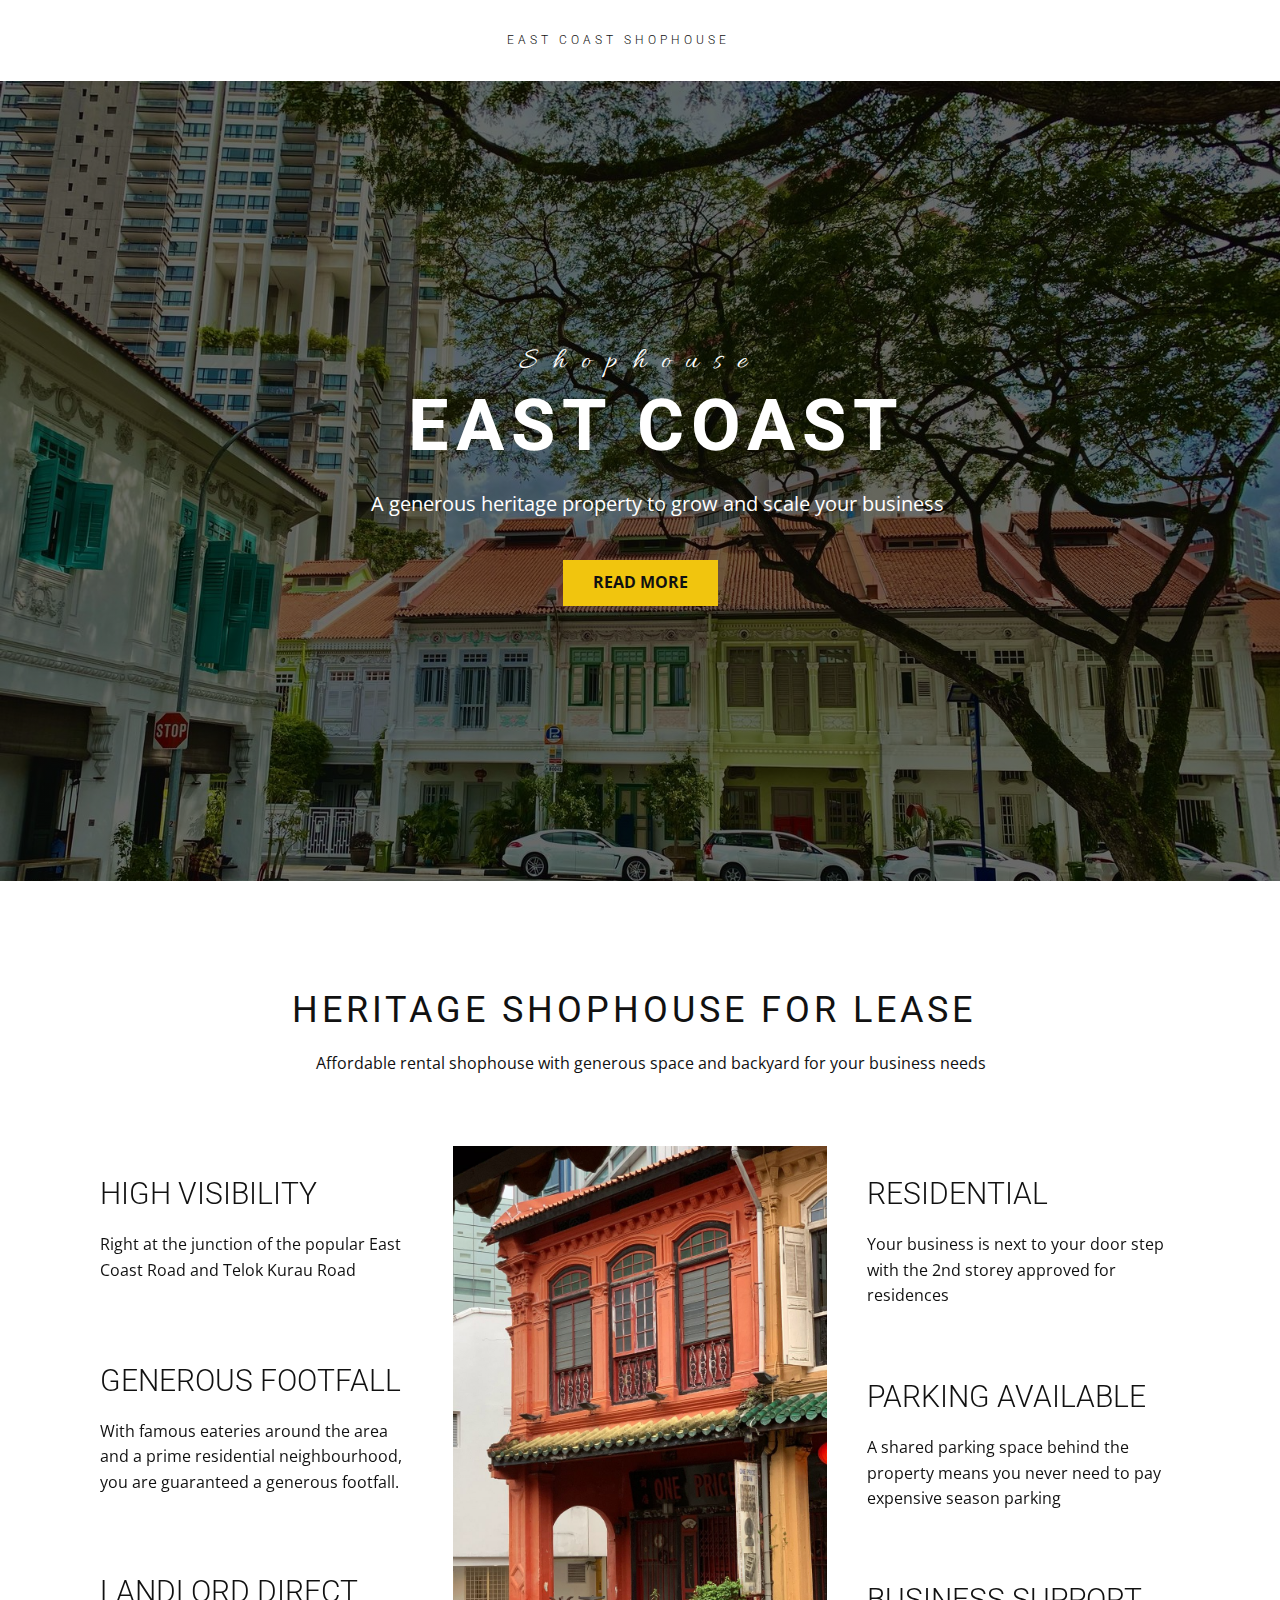
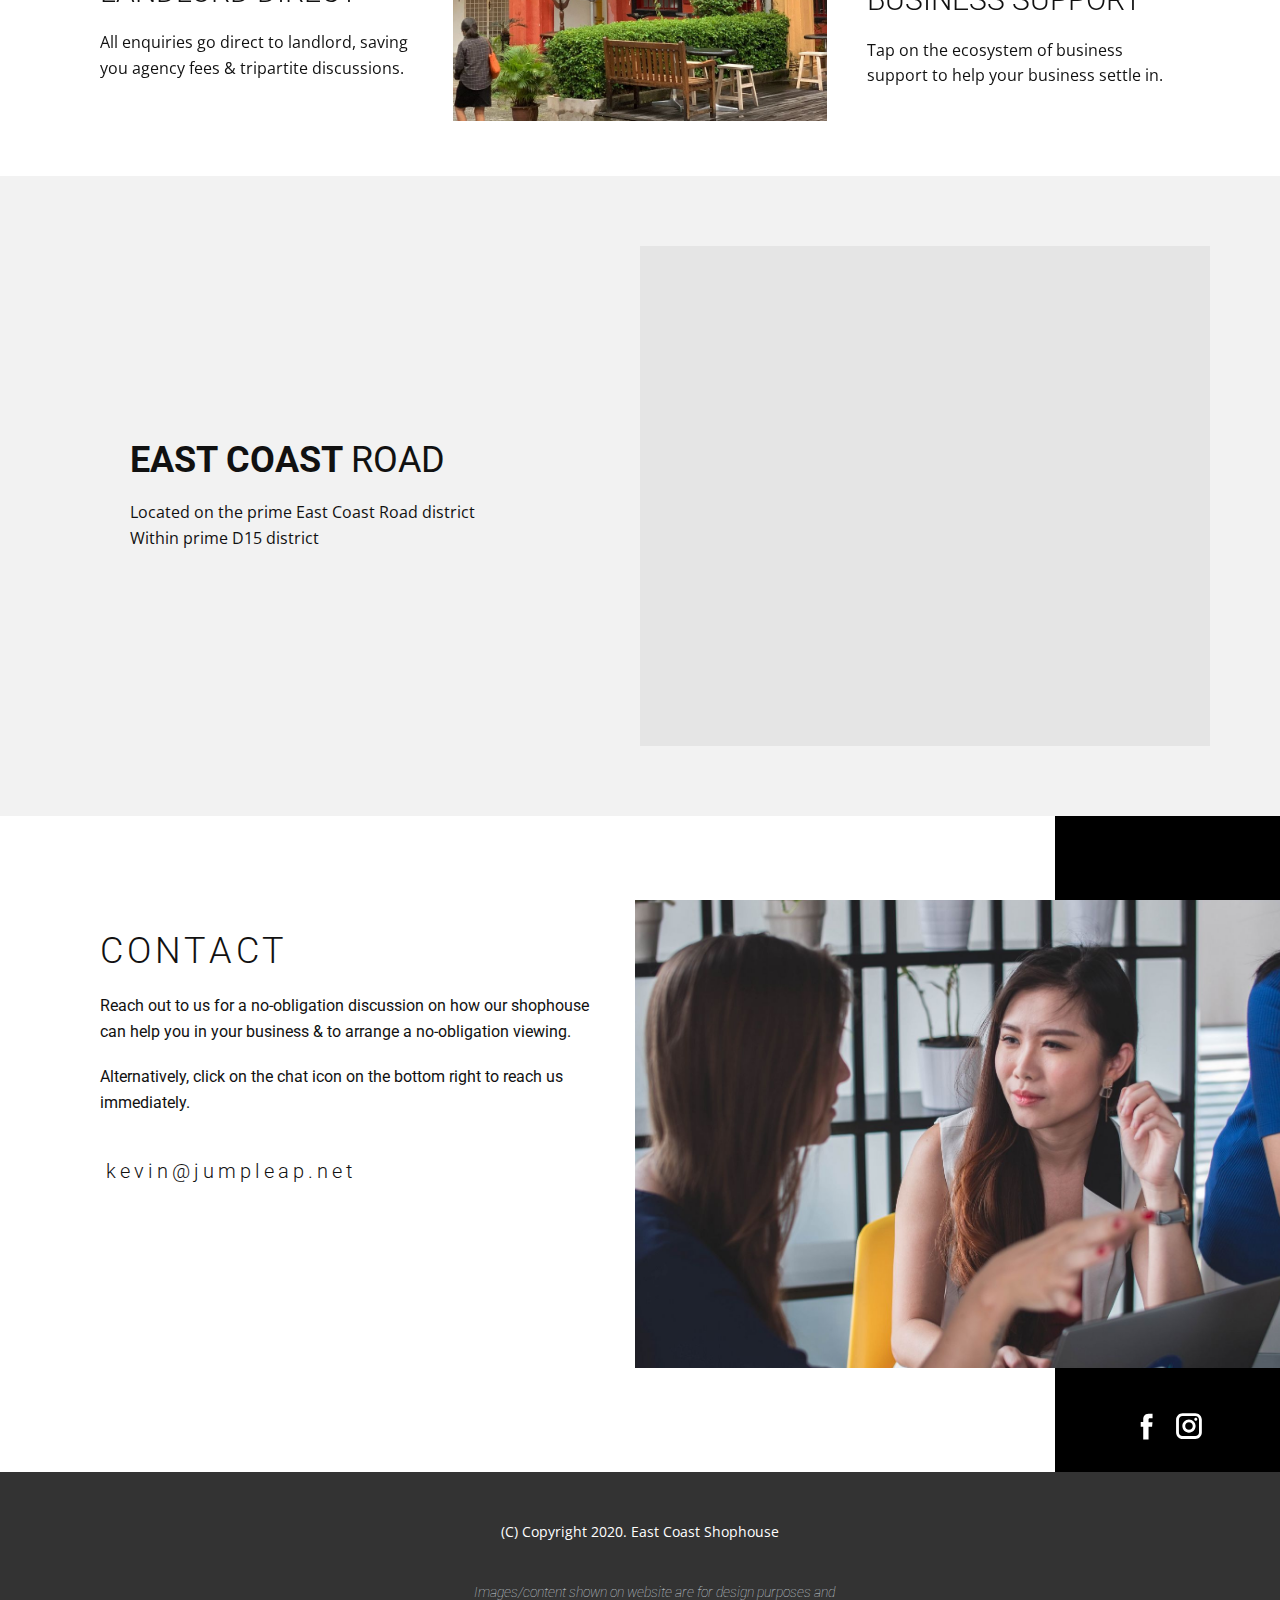
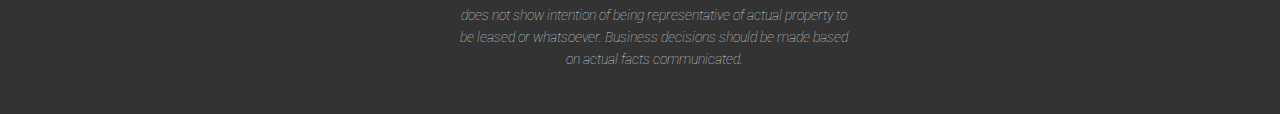
<file: index.html>
<!DOCTYPE html>
<html style="font-size: 16px;">
  <head>
    <meta name="viewport" content="width=device-width, initial-scale=1.0">
    <meta charset="utf-8">
    <meta name="keywords" content="">
    <meta name="description" content="">
    <meta name="page_type" content="np-template-header-footer-from-plugin">
    <title>East Coast Shophouse</title>
    <link rel="stylesheet" href="nicepage.css" media="screen">
<link rel="stylesheet" href="East-Coast-Shophouse.css" media="screen">
    <script class="u-script" type="text/javascript" src="jquery.js" defer=""></script>
    <script class="u-script" type="text/javascript" src="nicepage.js" defer=""></script>
    <meta name="generator" content="Nicepage 3.1.3, nicepage.com">
    <link id="u-theme-google-font" rel="stylesheet" href="https://fonts.googleapis.com/css?family=Roboto:100,100i,300,300i,400,400i,500,500i,700,700i,900,900i|Open+Sans:300,300i,400,400i,600,600i,700,700i,800,800i">
    <link id="u-page-google-font" rel="stylesheet" href="https://fonts.googleapis.com/css?family=Allura:400">
    
    
    
    
    
    <script type="application/ld+json">{
		"@context": "http://schema.org",
		"@type": "Organization",
		"name": "Site1",
		"url": "index.html"
}</script>
    <meta property="og:title" content="East Coast Shophouse">
    <meta property="og:type" content="website">
    <meta name="theme-color" content="#478ac9">
    <link rel="canonical" href="index.html">
    <meta property="og:url" content="index.html">
  <script>
    function gdprConfirmed() {
        return true;
    }
    if (gdprConfirmed()) {
    document.write("\
    \
    <!-- Google Analytics -->\
    <gascript async src=\"https://www.googletagmanager.com/gtag/js?id=G-YHR1F33BK7\"></gascript>\
    <gascript>\
        window.dataLayer = window.dataLayer || [];\
        function gtag(){dataLayer.push(arguments);}\
        gtag('js', new Date());\
        gtag('config', 'G-YHR1F33BK7');\
    </gascript>\
    <!-- End Google Analytics -->\
    ".replace(/gascript/g, 'script'));
    }
    </script>
    <!-- Start of HubSpot Embed Code -->
    <script type="text/javascript" id="hs-script-loader" async defer src="//js.hs-scripts.com/6275667.js"></script>
    <!-- End of HubSpot Embed Code -->
  </head>
  <body data-home-page="undefined" data-home-page-title="East Coast Shophouse" class="u-body"><header class="u-align-left u-clearfix u-header u-header" id="sec-c6e6"><div class="u-clearfix u-sheet u-valign-middle u-sheet-1">
        <h1 class="u-text u-text-default u-text-1" data-animation-name="" data-animation-duration="0" data-animation-delay="0" data-animation-direction="">east coast shophouse</h1>
      </div></header>
    <section class="u-align-center u-clearfix u-image u-shading u-section-1" src="" data-image-width="3721" data-image-height="2636" id="intro">
      <div class="u-clearfix u-sheet u-sheet-1">
        <p class="u-custom-font u-text u-text-default u-text-1">Shophouse</p>
        <h1 class="u-text u-text-default u-title u-text-2">EAST COAST</h1>
        <p class="u-large-text u-text u-text-default u-text-variant u-text-3">A generous heritage property to grow and scale your business</p>
        <a href="East-Coast-Shophouse.html#headline" data-page-id="82063315" class="u-btn u-button-style u-palette-3-base u-btn-1">Read More</a>
      </div>
    </section>
    <section class="u-clearfix u-section-2" data-image-width="2000" data-image-height="1333" id="headline">
      <div class="u-clearfix u-sheet u-sheet-1">
        <div class="u-align-center u-container-style u-group u-group-1">
          <div class="u-container-layout u-valign-middle u-container-layout-1">
            <h2 class="u-text u-text-default u-text-1" data-animation-name="" data-animation-duration="0" data-animation-delay="0" data-animation-direction="">heritage shophouse for lease</h2>
            <p class="u-text u-text-2">Affordable rental shophouse with generous space and backyard for your business needs</p>
          </div>
        </div>
        <div class="u-clearfix u-expanded-width u-gutter-10 u-layout-wrap u-layout-wrap-1">
          <div class="u-gutter-0 u-layout">
            <div class="u-layout-row">
              <div class="u-size-20 u-size-30-md">
                <div class="u-layout-col">
                  <div class="u-align-left u-container-style u-layout-cell u-left-cell u-size-20 u-layout-cell-1" data-animation-name="fadeIn" data-animation-duration="1000" data-animation-delay="0">
                    <div class="u-container-layout u-valign-top u-container-layout-2">
                      <h3 class="u-text u-text-3">HIGH VISIBILITY</h3>
                      <p class="u-text u-text-4">Right at the junction of the popular East Coast Road and Telok Kurau Road</p>
                    </div>
                  </div>
                  <div class="u-align-left u-container-style u-layout-cell u-left-cell u-size-20 u-layout-cell-2" data-animation-name="fadeIn" data-animation-duration="1000" data-animation-delay="0">
                    <div class="u-container-layout u-valign-top u-container-layout-3">
                      <h3 class="u-text u-text-5">GENEROUS FOOTFALL</h3>
                      <p class="u-text u-text-6">With famous eateries around the area and a prime residential neighbourhood, you are guaranteed a generous footfall.</p>
                    </div>
                  </div>
                  <div class="u-align-left u-container-style u-layout-cell u-left-cell u-size-20 u-layout-cell-3" data-animation-name="fadeIn" data-animation-duration="1000" data-animation-delay="0">
                    <div class="u-container-layout u-valign-top u-container-layout-4">
                      <h3 class="u-text u-text-7">LANDLORD DIRECT</h3>
                      <p class="u-text u-text-8">All enquiries go direct to landlord, saving you agency fees &amp; tripartite discussions.</p>
                    </div>
                  </div>
                </div>
              </div>
              <div class="u-size-20 u-size-30-md">
                <div class="u-layout-row">
                  <div class="u-align-left u-container-style u-image u-layout-cell u-size-60 u-image-1" src="" data-image-width="3024" data-image-height="4032">
                    <div class="u-container-layout u-valign-top u-container-layout-5" src=""></div>
                  </div>
                </div>
              </div>
              <div class="u-size-20 u-size-60-md">
                <div class="u-layout-col">
                  <div class="u-align-left u-container-style u-layout-cell u-right-cell u-size-20 u-layout-cell-5" data-animation-name="fadeIn" data-animation-duration="1000" data-animation-delay="0">
                    <div class="u-container-layout u-valign-top u-container-layout-6">
                      <h3 class="u-text u-text-9">RESIDENTIAL</h3>
                      <p class="u-text u-text-10">Your business is next to your door step with the 2nd storey approved for residences</p>
                    </div>
                  </div>
                  <div class="u-align-left u-container-style u-layout-cell u-right-cell u-size-20 u-layout-cell-6" data-animation-name="fadeIn" data-animation-duration="1000" data-animation-delay="0">
                    <div class="u-container-layout u-valign-top u-container-layout-7">
                      <h3 class="u-text u-text-11">PARKING AVAILABLE</h3>
                      <p class="u-text u-text-12">A shared parking space behind the property means you never need to pay expensive season parking</p>
                    </div>
                  </div>
                  <div class="u-align-left u-container-style u-layout-cell u-right-cell u-size-20 u-layout-cell-7" data-animation-name="fadeIn" data-animation-duration="1000" data-animation-delay="0">
                    <div class="u-container-layout u-valign-top u-container-layout-8">
                      <h3 class="u-text u-text-13">BUSINESS SUPPORT</h3>
                      <p class="u-text u-text-14">Tap on the ecosystem of business support to help your business settle in.</p>
                    </div>
                  </div>
                </div>
              </div>
            </div>
          </div>
        </div>
      </div>
    </section>
    <section class="u-clearfix u-grey-5 u-section-3" id="map">
      <div class="u-clearfix u-sheet u-sheet-1">
        <div class="u-clearfix u-expanded-width u-layout-wrap u-layout-wrap-1">
          <div class="u-layout">
            <div class="u-layout-row">
              <div class="u-align-left u-container-style u-layout-cell u-left-cell u-size-30 u-layout-cell-1">
                <div class="u-container-layout u-container-layout-1">
                  <h2 class="u-text u-text-1"><b>EAST COAST </b>ROAD
                  </h2>
                  <p class="u-text u-text-2">Located on the prime East Coast Road district</p>
                  <p class="u-text u-text-3">Within prime D15 district</p>
                </div>
              </div>
              <div class="u-container-style u-layout-cell u-right-cell u-size-30 u-layout-cell-2">
                <div class="u-container-layout u-container-layout-2">
                  <div class="u-expanded u-grey-10 u-map u-map-1" data-animation-name="fadeIn" data-animation-duration="1000" data-animation-delay="0">
                    <div class="embed-responsive">
                      <iframe class="embed-responsive-item" src="https://maps.google.com/maps?output=embed&amp;q=East%20Coast%20Road&amp;t=m" data-map="[base64]"></iframe>
                    </div>
                  </div>
                </div>
              </div>
            </div>
          </div>
        </div>
      </div>
    </section>
    <section class="u-clearfix u-section-4" id="contact">
      <div class="u-align-center-xl u-black u-container-style u-group u-group-1">
        <div class="u-container-layout u-valign-bottom-md u-valign-bottom-xl u-container-layout-1">
          <div class="u-social-icons u-spacing-10 u-social-icons-1" data-animation-name="fadeIn" data-animation-duration="1000" data-animation-delay="0">
            <a class="u-social-url" target="_blank" href=""><span class="u-icon u-icon-circle u-social-facebook u-social-type-logo u-icon-1"><svg class="u-svg-link" preserveAspectRatio="xMidYMin slice" viewBox="0 0 112 112" style=""><use xmlns:xlink="http://www.w3.org/1999/xlink" xlink:href="#svg-7719"></use></svg><svg xmlns="http://www.w3.org/2000/svg" xmlns:xlink="http://www.w3.org/1999/xlink" version="1.1" xml:space="preserve" class="u-svg-content" viewBox="0 0 112 112" x="0px" y="0px" id="svg-7719"><path d="M75.5,28.8H65.4c-1.5,0-4,0.9-4,4.3v9.4h13.9l-1.5,15.8H61.4v45.1H42.8V58.3h-8.8V42.4h8.8V32.2 c0-7.4,3.4-18.8,18.8-18.8h13.8v15.4H75.5z"></path></svg></span>
            </a>
            <a class="u-social-url" target="_blank" href=""><span class="u-icon u-icon-circle u-social-instagram u-social-type-logo u-icon-2"><svg class="u-svg-link" preserveAspectRatio="xMidYMin slice" viewBox="0 0 112 112" style=""><use xmlns:xlink="http://www.w3.org/1999/xlink" xlink:href="#svg-b162"></use></svg><svg xmlns="http://www.w3.org/2000/svg" xmlns:xlink="http://www.w3.org/1999/xlink" version="1.1" xml:space="preserve" class="u-svg-content" viewBox="0 0 112 112" x="0px" y="0px" id="svg-b162"><path d="M55.9,32.9c-12.8,0-23.2,10.4-23.2,23.2s10.4,23.2,23.2,23.2s23.2-10.4,23.2-23.2S68.7,32.9,55.9,32.9z M55.9,69.4c-7.4,0-13.3-6-13.3-13.3c-0.1-7.4,6-13.3,13.3-13.3s13.3,6,13.3,13.3C69.3,63.5,63.3,69.4,55.9,69.4z"></path><path d="M79.7,26.8c-3,0-5.4,2.5-5.4,5.4s2.5,5.4,5.4,5.4c3,0,5.4-2.5,5.4-5.4S82.7,26.8,79.7,26.8z"></path><path d="M78.2,11H33.5C21,11,10.8,21.3,10.8,33.7v44.7c0,12.6,10.2,22.8,22.7,22.8h44.7c12.6,0,22.7-10.2,22.7-22.7 V33.7C100.8,21.1,90.6,11,78.2,11z M91,78.4c0,7.1-5.8,12.8-12.8,12.8H33.5c-7.1,0-12.8-5.8-12.8-12.8V33.7 c0-7.1,5.8-12.8,12.8-12.8h44.7c7.1,0,12.8,5.8,12.8,12.8V78.4z"></path></svg></span>
            </a>
          </div>
        </div>
      </div>
      <div class="u-clearfix u-layout-wrap u-layout-wrap-1">
        <div class="u-layout">
          <div class="u-layout-row">
            <div class="u-container-style u-layout-cell u-left-cell u-size-28 u-layout-cell-1">
              <div class="u-container-layout u-container-layout-2">
                <h3 class="u-text u-text-default u-text-1" data-animation-name="" data-animation-duration="0" data-animation-delay="0" data-animation-direction="">Contact</h3>
                <p class="u-custom-font u-heading-font u-text u-text-2">Reach out to us for a no-obligation discussion on how our shophouse can help you in your business &amp; to arrange a no-obligation viewing.</p>
                <p class="u-custom-font u-heading-font u-text u-text-2">Alternatively, click on the chat icon on the bottom right to reach us immediately.</p>
                <h1 class="u-text u-text-default u-text-3" data-animation-name="" data-animation-duration="0" data-animation-delay="0" data-animation-direction="">kevin@jumpleap.net</h1>
              </div>
            </div>
            <div class="u-align-left u-container-style u-image u-layout-cell u-right-cell u-size-32 u-image-1" data-animation-name="fadeIn" data-animation-duration="1000" data-animation-delay="0" data-image-width="1600" data-image-height="1200">
              <div class="u-container-layout u-container-layout-3"></div>
            </div>
          </div>
        </div>
      </div>
    </section>
    
    
    <footer class="u-align-center u-clearfix u-footer u-grey-80 u-footer" id="sec-de8a"><div class="u-clearfix u-sheet u-sheet-1">
        <p class="u-small-text u-text u-text-variant u-text-1">(C) Copyright 2020. East Coast Shophouse</p>
        <p class="u-custom-font u-heading-font u-text u-text-palette-5-light-1 u-text-2">Images/content shown on website are for design purposes and does not show intention of being representative of actual property to be leased or whatsoever. Business decisions should be made based on actual facts communicated.</p>
      </div></footer>
  </body>
</html>
</file>
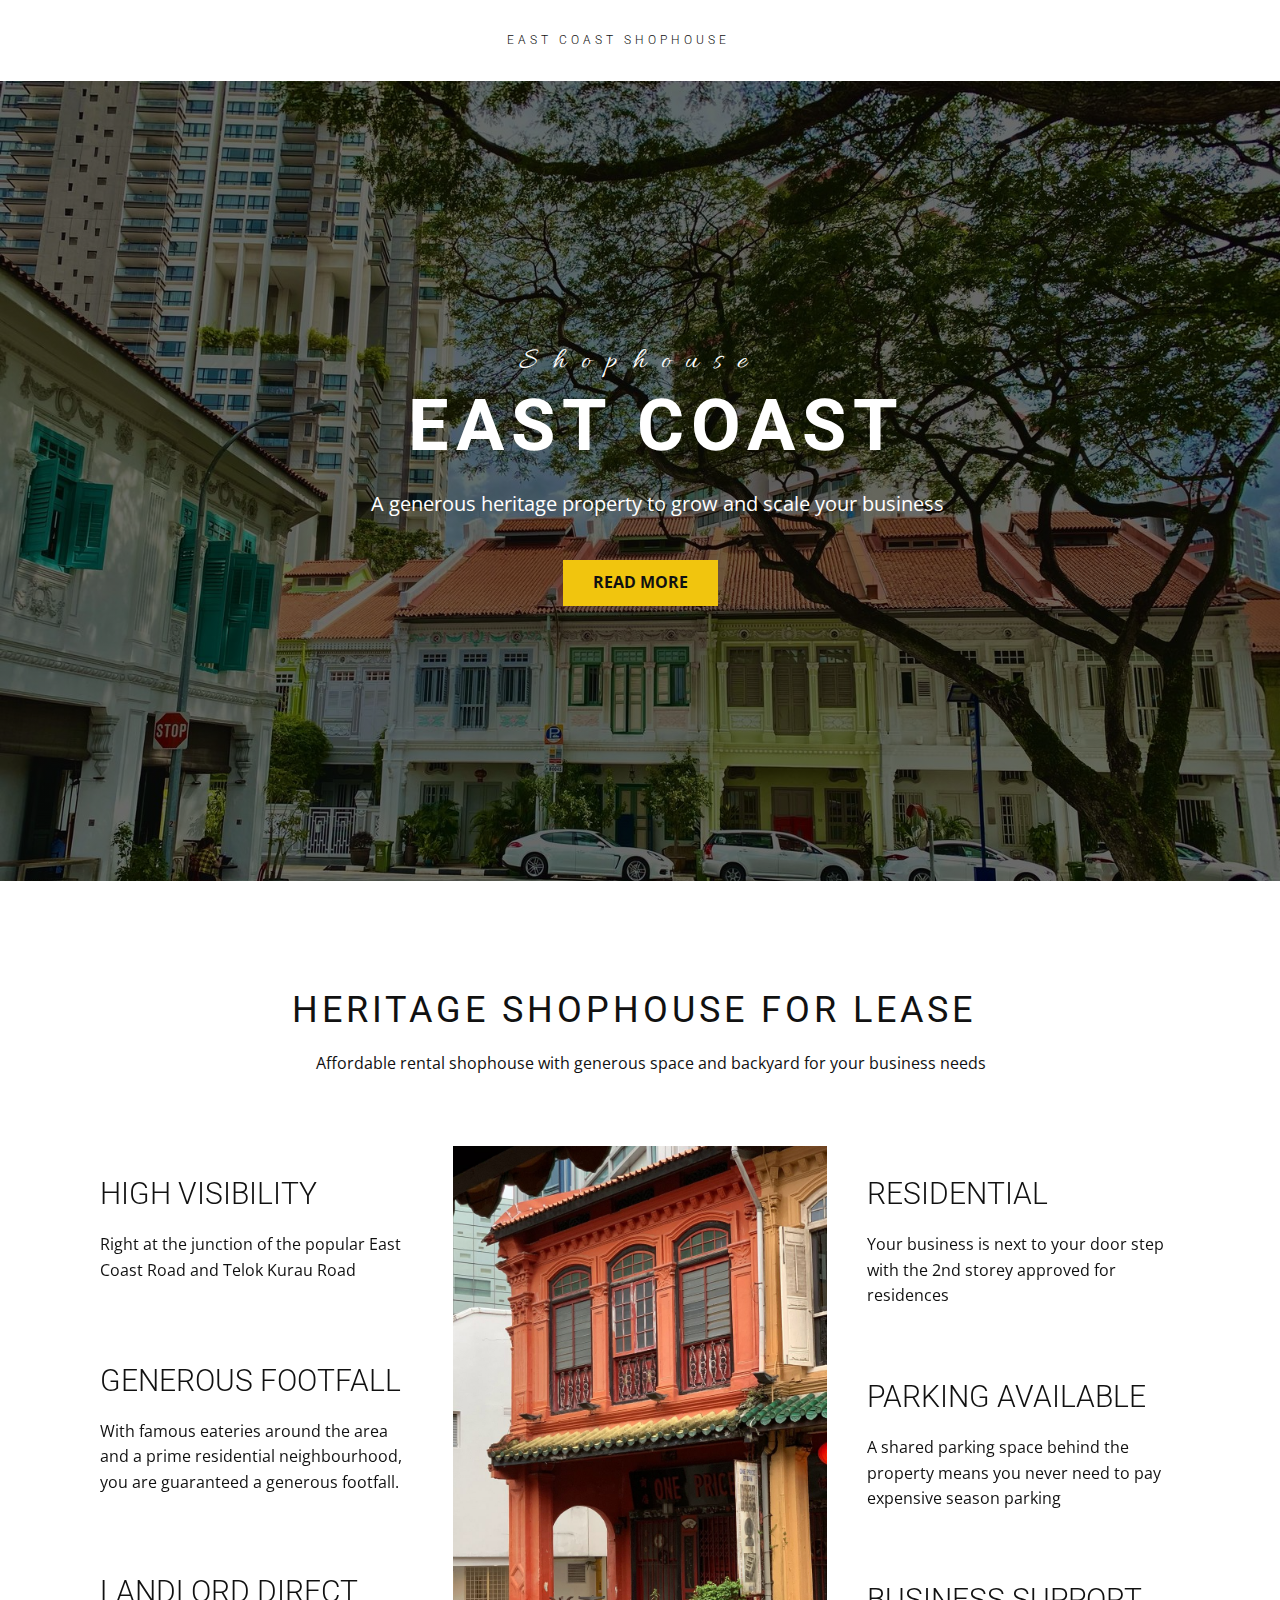
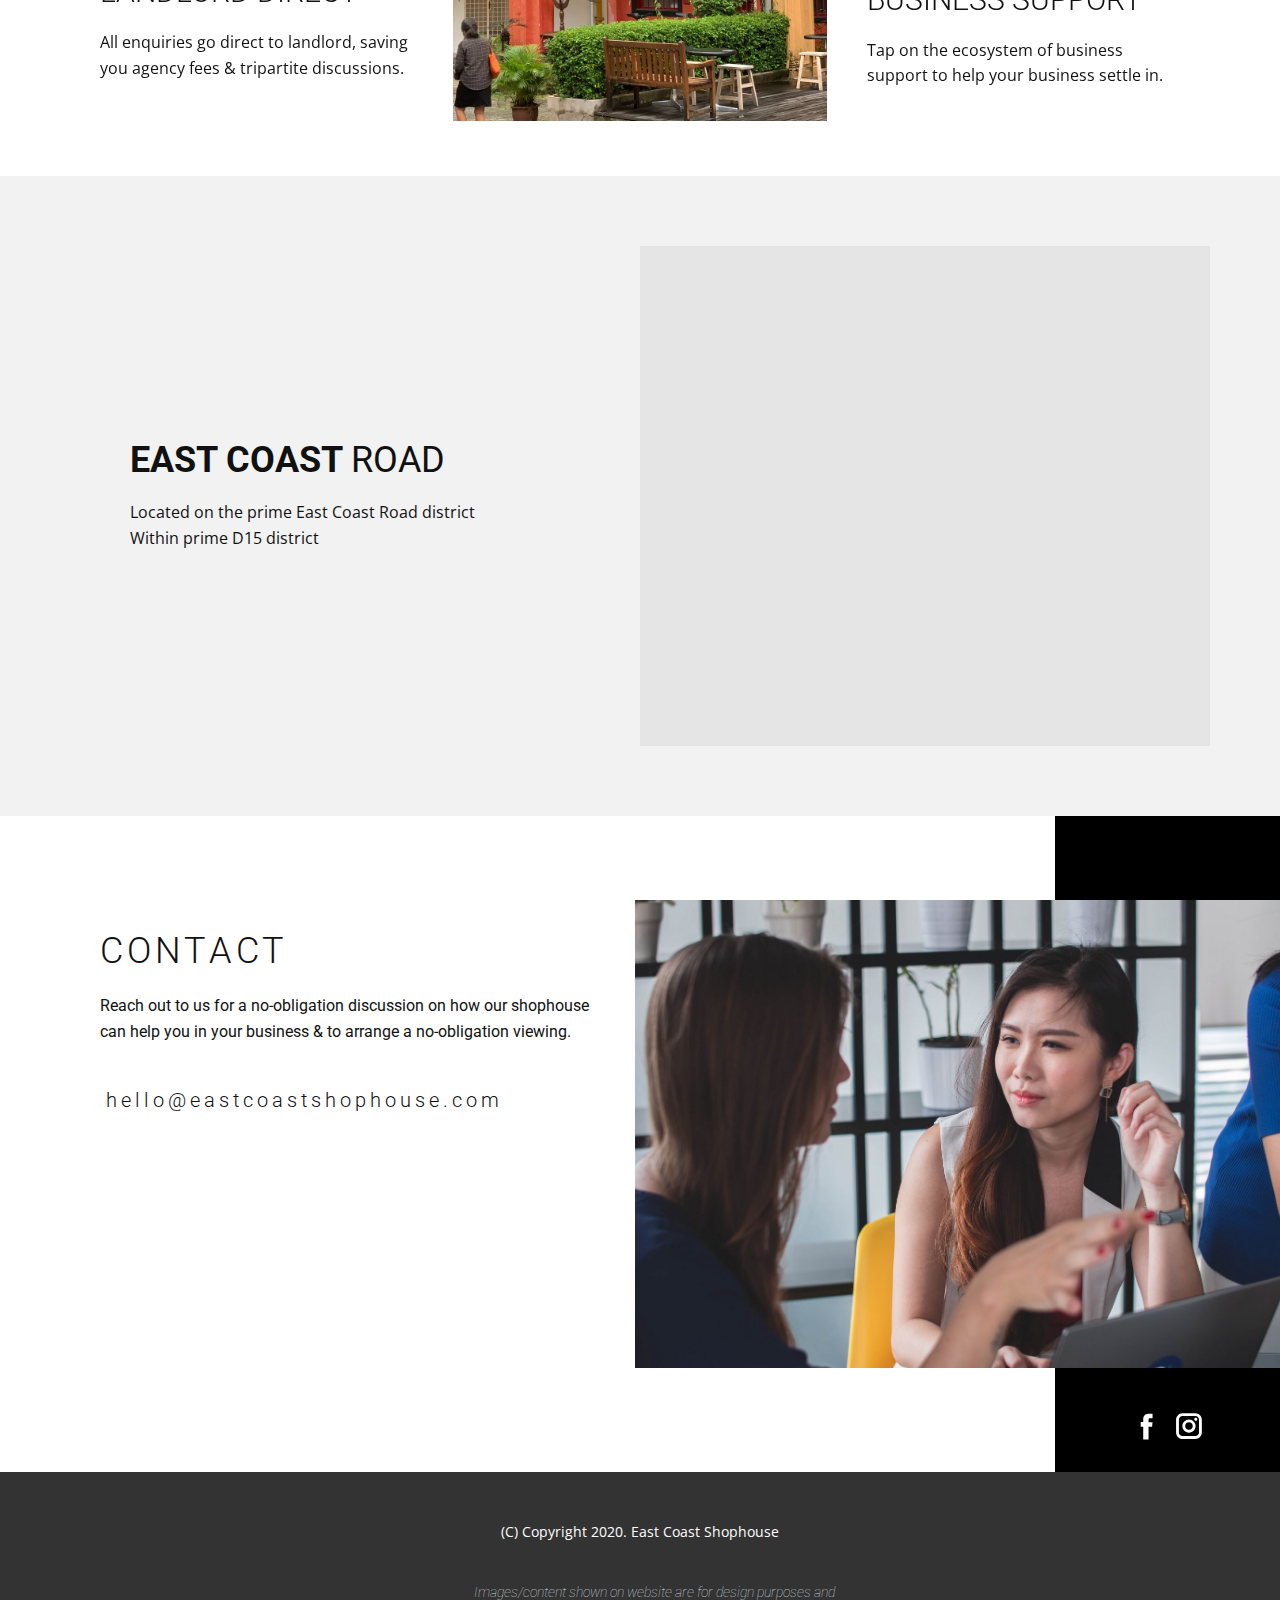
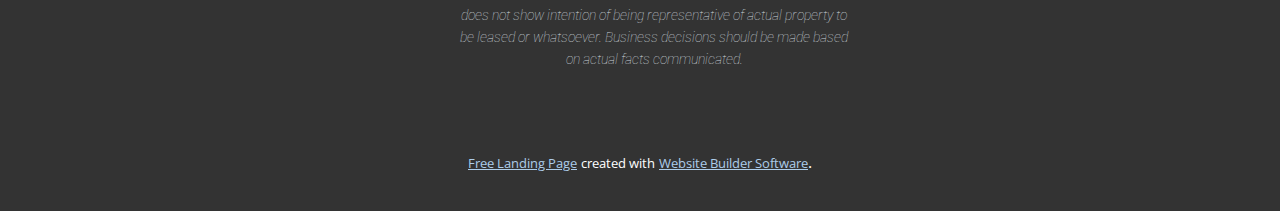
<file: East-Coast-Shophouse.html>
<!DOCTYPE html>
<html style="font-size: 16px;">
  <head>
    <meta name="viewport" content="width=device-width, initial-scale=1.0">
    <meta charset="utf-8">
    <meta name="keywords" content="">
    <meta name="description" content="">
    <meta name="page_type" content="np-template-header-footer-from-plugin">
    <title>East Coast Shophouse</title>
    <link rel="stylesheet" href="nicepage.css" media="screen">
<link rel="stylesheet" href="East-Coast-Shophouse.css" media="screen">
    <script class="u-script" type="text/javascript" src="jquery.js" defer=""></script>
    <script class="u-script" type="text/javascript" src="nicepage.js" defer=""></script>
    <meta name="generator" content="Nicepage 3.1.3, nicepage.com">
    <link id="u-theme-google-font" rel="stylesheet" href="https://fonts.googleapis.com/css?family=Roboto:100,100i,300,300i,400,400i,500,500i,700,700i,900,900i|Open+Sans:300,300i,400,400i,600,600i,700,700i,800,800i">
    <link id="u-page-google-font" rel="stylesheet" href="https://fonts.googleapis.com/css?family=Allura:400">
    
    
    
    
    
    <script type="application/ld+json">{
		"@context": "http://schema.org",
		"@type": "Organization",
		"name": "Site1",
		"url": "index.html"
}</script>
    <meta property="og:title" content="East Coast Shophouse">
    <meta property="og:type" content="website">
    <meta name="theme-color" content="#478ac9">
    <link rel="canonical" href="index.html">
    <meta property="og:url" content="index.html">
  <script>
    function gdprConfirmed() {
        return true;
    }
    if (gdprConfirmed()) {
    document.write("\
    \
    <!-- Google Analytics -->\
    <gascript async src=\"https://www.googletagmanager.com/gtag/js?id=G-YHR1F33BK7\"></gascript>\
    <gascript>\
        window.dataLayer = window.dataLayer || [];\
        function gtag(){dataLayer.push(arguments);}\
        gtag('js', new Date());\
        gtag('config', 'G-YHR1F33BK7');\
    </gascript>\
    <!-- End Google Analytics -->\
    ".replace(/gascript/g, 'script'));
    }
    </script></head>
  <body class="u-body"><header class="u-align-left u-clearfix u-header u-header" id="sec-c6e6"><div class="u-clearfix u-sheet u-valign-middle u-sheet-1">
        <h1 class="u-text u-text-default u-text-1" data-animation-name="" data-animation-duration="0" data-animation-delay="0" data-animation-direction="">east coast shophouse</h1>
      </div></header>
    <section class="u-align-center u-clearfix u-image u-shading u-section-1" src="" data-image-width="3721" data-image-height="2636" id="intro">
      <div class="u-clearfix u-sheet u-sheet-1">
        <p class="u-custom-font u-text u-text-default u-text-1">Shophouse</p>
        <h1 class="u-text u-text-default u-title u-text-2">EAST COAST</h1>
        <p class="u-large-text u-text u-text-default u-text-variant u-text-3">A generous heritage property to grow and scale your business</p>
        <a href="East-Coast-Shophouse.html#headline" data-page-id="82063315" class="u-btn u-button-style u-palette-3-base u-btn-1">Read More</a>
      </div>
    </section>
    <section class="u-clearfix u-section-2" data-image-width="2000" data-image-height="1333" id="headline">
      <div class="u-clearfix u-sheet u-sheet-1">
        <div class="u-align-center u-container-style u-group u-group-1">
          <div class="u-container-layout u-valign-middle u-container-layout-1">
            <h2 class="u-text u-text-default u-text-1" data-animation-name="" data-animation-duration="0" data-animation-delay="0" data-animation-direction="">heritage shophouse for lease</h2>
            <p class="u-text u-text-2">Affordable rental shophouse with generous space and backyard for your business needs</p>
          </div>
        </div>
        <div class="u-clearfix u-expanded-width u-gutter-10 u-layout-wrap u-layout-wrap-1">
          <div class="u-gutter-0 u-layout">
            <div class="u-layout-row">
              <div class="u-size-20 u-size-30-md">
                <div class="u-layout-col">
                  <div class="u-align-left u-container-style u-layout-cell u-left-cell u-size-20 u-layout-cell-1" data-animation-name="fadeIn" data-animation-duration="1000" data-animation-delay="0">
                    <div class="u-container-layout u-valign-top u-container-layout-2">
                      <h3 class="u-text u-text-3">HIGH VISIBILITY</h3>
                      <p class="u-text u-text-4">Right at the junction of the popular East Coast Road and Telok Kurau Road</p>
                    </div>
                  </div>
                  <div class="u-align-left u-container-style u-layout-cell u-left-cell u-size-20 u-layout-cell-2" data-animation-name="fadeIn" data-animation-duration="1000" data-animation-delay="0">
                    <div class="u-container-layout u-valign-top u-container-layout-3">
                      <h3 class="u-text u-text-5">GENEROUS FOOTFALL</h3>
                      <p class="u-text u-text-6">With famous eateries around the area and a prime residential neighbourhood, you are guaranteed a generous footfall.</p>
                    </div>
                  </div>
                  <div class="u-align-left u-container-style u-layout-cell u-left-cell u-size-20 u-layout-cell-3" data-animation-name="fadeIn" data-animation-duration="1000" data-animation-delay="0">
                    <div class="u-container-layout u-valign-top u-container-layout-4">
                      <h3 class="u-text u-text-7">LANDLORD DIRECT</h3>
                      <p class="u-text u-text-8">All enquiries go direct to landlord, saving you agency fees &amp; tripartite discussions.</p>
                    </div>
                  </div>
                </div>
              </div>
              <div class="u-size-20 u-size-30-md">
                <div class="u-layout-row">
                  <div class="u-align-left u-container-style u-image u-layout-cell u-size-60 u-image-1" src="" data-image-width="3024" data-image-height="4032">
                    <div class="u-container-layout u-valign-top u-container-layout-5" src=""></div>
                  </div>
                </div>
              </div>
              <div class="u-size-20 u-size-60-md">
                <div class="u-layout-col">
                  <div class="u-align-left u-container-style u-layout-cell u-right-cell u-size-20 u-layout-cell-5" data-animation-name="fadeIn" data-animation-duration="1000" data-animation-delay="0">
                    <div class="u-container-layout u-valign-top u-container-layout-6">
                      <h3 class="u-text u-text-9">RESIDENTIAL</h3>
                      <p class="u-text u-text-10">Your business is next to your door step with the 2nd storey approved for residences</p>
                    </div>
                  </div>
                  <div class="u-align-left u-container-style u-layout-cell u-right-cell u-size-20 u-layout-cell-6" data-animation-name="fadeIn" data-animation-duration="1000" data-animation-delay="0">
                    <div class="u-container-layout u-valign-top u-container-layout-7">
                      <h3 class="u-text u-text-11">PARKING AVAILABLE</h3>
                      <p class="u-text u-text-12">A shared parking space behind the property means you never need to pay expensive season parking</p>
                    </div>
                  </div>
                  <div class="u-align-left u-container-style u-layout-cell u-right-cell u-size-20 u-layout-cell-7" data-animation-name="fadeIn" data-animation-duration="1000" data-animation-delay="0">
                    <div class="u-container-layout u-valign-top u-container-layout-8">
                      <h3 class="u-text u-text-13">BUSINESS SUPPORT</h3>
                      <p class="u-text u-text-14">Tap on the ecosystem of business support to help your business settle in.</p>
                    </div>
                  </div>
                </div>
              </div>
            </div>
          </div>
        </div>
      </div>
    </section>
    <section class="u-clearfix u-grey-5 u-section-3" id="map">
      <div class="u-clearfix u-sheet u-sheet-1">
        <div class="u-clearfix u-expanded-width u-layout-wrap u-layout-wrap-1">
          <div class="u-layout">
            <div class="u-layout-row">
              <div class="u-align-left u-container-style u-layout-cell u-left-cell u-size-30 u-layout-cell-1">
                <div class="u-container-layout u-container-layout-1">
                  <h2 class="u-text u-text-1"><b>EAST COAST </b>ROAD
                  </h2>
                  <p class="u-text u-text-2">Located on the prime East Coast Road district</p>
                  <p class="u-text u-text-3">Within prime D15 district</p>
                </div>
              </div>
              <div class="u-container-style u-layout-cell u-right-cell u-size-30 u-layout-cell-2">
                <div class="u-container-layout u-container-layout-2">
                  <div class="u-expanded u-grey-10 u-map u-map-1" data-animation-name="fadeIn" data-animation-duration="1000" data-animation-delay="0">
                    <div class="embed-responsive">
                      <iframe class="embed-responsive-item" src="https://maps.google.com/maps?output=embed&amp;q=East%20Coast%20Road&amp;t=m" data-map="[base64]"></iframe>
                    </div>
                  </div>
                </div>
              </div>
            </div>
          </div>
        </div>
      </div>
    </section>
    <section class="u-clearfix u-section-4" id="contact">
      <div class="u-align-center-xl u-black u-container-style u-group u-group-1">
        <div class="u-container-layout u-valign-bottom-md u-valign-bottom-xl u-container-layout-1">
          <div class="u-social-icons u-spacing-10 u-social-icons-1" data-animation-name="fadeIn" data-animation-duration="1000" data-animation-delay="0">
            <a class="u-social-url" target="_blank" href=""><span class="u-icon u-icon-circle u-social-facebook u-social-type-logo u-icon-1"><svg class="u-svg-link" preserveAspectRatio="xMidYMin slice" viewBox="0 0 112 112" style=""><use xmlns:xlink="http://www.w3.org/1999/xlink" xlink:href="#svg-7719"></use></svg><svg xmlns="http://www.w3.org/2000/svg" xmlns:xlink="http://www.w3.org/1999/xlink" version="1.1" xml:space="preserve" class="u-svg-content" viewBox="0 0 112 112" x="0px" y="0px" id="svg-7719"><path d="M75.5,28.8H65.4c-1.5,0-4,0.9-4,4.3v9.4h13.9l-1.5,15.8H61.4v45.1H42.8V58.3h-8.8V42.4h8.8V32.2 c0-7.4,3.4-18.8,18.8-18.8h13.8v15.4H75.5z"></path></svg></span>
            </a>
            <a class="u-social-url" target="_blank" href=""><span class="u-icon u-icon-circle u-social-instagram u-social-type-logo u-icon-2"><svg class="u-svg-link" preserveAspectRatio="xMidYMin slice" viewBox="0 0 112 112" style=""><use xmlns:xlink="http://www.w3.org/1999/xlink" xlink:href="#svg-b162"></use></svg><svg xmlns="http://www.w3.org/2000/svg" xmlns:xlink="http://www.w3.org/1999/xlink" version="1.1" xml:space="preserve" class="u-svg-content" viewBox="0 0 112 112" x="0px" y="0px" id="svg-b162"><path d="M55.9,32.9c-12.8,0-23.2,10.4-23.2,23.2s10.4,23.2,23.2,23.2s23.2-10.4,23.2-23.2S68.7,32.9,55.9,32.9z M55.9,69.4c-7.4,0-13.3-6-13.3-13.3c-0.1-7.4,6-13.3,13.3-13.3s13.3,6,13.3,13.3C69.3,63.5,63.3,69.4,55.9,69.4z"></path><path d="M79.7,26.8c-3,0-5.4,2.5-5.4,5.4s2.5,5.4,5.4,5.4c3,0,5.4-2.5,5.4-5.4S82.7,26.8,79.7,26.8z"></path><path d="M78.2,11H33.5C21,11,10.8,21.3,10.8,33.7v44.7c0,12.6,10.2,22.8,22.7,22.8h44.7c12.6,0,22.7-10.2,22.7-22.7 V33.7C100.8,21.1,90.6,11,78.2,11z M91,78.4c0,7.1-5.8,12.8-12.8,12.8H33.5c-7.1,0-12.8-5.8-12.8-12.8V33.7 c0-7.1,5.8-12.8,12.8-12.8h44.7c7.1,0,12.8,5.8,12.8,12.8V78.4z"></path></svg></span>
            </a>
          </div>
        </div>
      </div>
      <div class="u-clearfix u-layout-wrap u-layout-wrap-1">
        <div class="u-layout">
          <div class="u-layout-row">
            <div class="u-container-style u-layout-cell u-left-cell u-size-28 u-layout-cell-1">
              <div class="u-container-layout u-container-layout-2">
                <h3 class="u-text u-text-default u-text-1" data-animation-name="" data-animation-duration="0" data-animation-delay="0" data-animation-direction="">Contact</h3>
                <p class="u-custom-font u-heading-font u-text u-text-2">Reach out to us for a no-obligation discussion on how our shophouse can help you in your business &amp; to arrange a no-obligation viewing.</p>
                <h1 class="u-text u-text-default u-text-3" data-animation-name="" data-animation-duration="0" data-animation-delay="0" data-animation-direction="">hello@eastcoastshophouse.com</h1>
              </div>
            </div>
            <div class="u-align-left u-container-style u-image u-layout-cell u-right-cell u-size-32 u-image-1" data-animation-name="fadeIn" data-animation-duration="1000" data-animation-delay="0" data-image-width="1600" data-image-height="1200">
              <div class="u-container-layout u-container-layout-3"></div>
            </div>
          </div>
        </div>
      </div>
    </section>
    
    
    <footer class="u-align-center u-clearfix u-footer u-grey-80 u-footer" id="sec-de8a"><div class="u-clearfix u-sheet u-sheet-1">
        <p class="u-small-text u-text u-text-variant u-text-1">(C) Copyright 2020. East Coast Shophouse</p>
        <p class="u-custom-font u-heading-font u-text u-text-palette-5-light-1 u-text-2">Images/content shown on website are for design purposes and does not show intention of being representative of actual property to be leased or whatsoever. Business decisions should be made based on actual facts communicated.</p>
      </div></footer>
    <section class="u-backlink u-clearfix u-grey-80">
      <a class="u-link" href="https://nicepage.com/landing-page" target="_blank">
        <span>Free Landing Page</span>
      </a>
      <p class="u-text">
        <span>created with</span>
      </p>
      <a class="u-link" href="https://nicepage.com/" target="_blank">
        <span>Website Builder Software</span>
      </a>. 
    </section>
  </body>
</html>
</file>
<file: East-Coast-Shophouse.css>
.u-section-1 {
  background-image: linear-gradient(0deg, rgba(0,0,0,0.55), rgba(0,0,0,0.55)), url("images/david-kubovsky-shophousecarousel-unsplash.jpg");
  background-position: 50% 50%;
}

.u-section-1 .u-sheet-1 {
  min-height: 800px;
}

.u-section-1 .u-text-1 {
  font-family: Allura;
  font-size: 1.875rem;
  letter-spacing: 15px;
  margin: 257px auto 0;
}

.u-section-1 .u-text-2 {
  font-weight: 700;
  letter-spacing: 7px;
  font-size: 4.5rem;
  margin: 0 305px 0 auto;
}

.u-section-1 .u-text-3 {
  margin: 23px 266px 0 auto;
}

.u-section-1 .u-btn-1 {
  background-image: none;
  text-transform: uppercase;
  font-weight: 700;
  border-style: none;
  margin: 40px auto 60px;
}

@media (max-width: 1199px) {
  .u-section-1 .u-sheet-1 {
    min-height: 660px;
  }

  .u-section-1 .u-text-2 {
    margin-right: 252px;
  }

  .u-section-1 .u-text-3 {
    margin-right: 219px;
  }

  .u-section-1 .u-btn-1 {
    margin-bottom: 0;
  }
}

@media (max-width: 991px) {
  .u-section-1 .u-sheet-1 {
    min-height: 506px;
  }

  .u-section-1 .u-text-2 {
    margin-right: 193px;
  }

  .u-section-1 .u-text-3 {
    margin-right: 168px;
  }
}

@media (max-width: 767px) {
  .u-section-1 .u-sheet-1 {
    min-height: 380px;
  }

  .u-section-1 .u-text-2 {
    margin-right: 145px;
    font-size: 6rem;
  }

  .u-section-1 .u-text-3 {
    margin-right: 126px;
  }
}

@media (max-width: 575px) {
  .u-section-1 .u-sheet-1 {
    min-height: 239px;
  }

  .u-section-1 .u-text-2 {
    font-size: 3.75rem;
    margin-right: 91px;
  }

  .u-section-1 .u-text-3 {
    margin-right: 79px;
  }
}.u-section-2 .u-sheet-1 {
  min-height: 883px;
}

.u-section-2 .u-group-1 {
  min-height: 185px;
  width: 837px;
  height: auto;
  margin: 60px 141px 0 auto;
}

.u-section-2 .u-container-layout-1 {
  padding: 30px 60px;
}

.u-section-2 .u-text-1 {
  font-size: 2.25rem;
  letter-spacing: 4px;
  text-transform: uppercase;
  margin: 0;
}

.u-section-2 .u-text-2 {
  margin: 20px 0 0;
}

.u-section-2 .u-layout-wrap-1 {
  margin: 20px 0 55px;
}

.u-section-2 .u-layout-cell-1 {
  min-height: 179px;
  animation-duration: 1000ms;
}

.u-section-2 .u-container-layout-2 {
  padding: 30px;
}

.u-section-2 .u-text-3 {
  font-weight: 300;
  margin: 0;
}

.u-section-2 .u-text-4 {
  margin: 20px 0 0;
}

.u-section-2 .u-layout-cell-2 {
  min-height: 179px;
  animation-duration: 1000ms;
}

.u-section-2 .u-container-layout-3 {
  padding: 30px;
}

.u-section-2 .u-text-5 {
  font-weight: 300;
  margin: 0;
}

.u-section-2 .u-text-6 {
  margin: 20px 0 0;
}

.u-section-2 .u-layout-cell-3 {
  min-height: 179px;
  animation-duration: 1000ms;
}

.u-section-2 .u-container-layout-4 {
  padding: 30px;
}

.u-section-2 .u-text-7 {
  font-weight: 300;
  margin: 0;
}

.u-section-2 .u-text-8 {
  margin: 20px 0 0;
}

.u-section-2 .u-image-1 {
  min-height: 538px;
  background-image: url("images/rou-headline-unsplash.jpg");
  background-position: 100% 0%;
  background-size: auto 110%;
}

.u-section-2 .u-container-layout-5 {
  padding: 30px;
}

.u-section-2 .u-layout-cell-5 {
  min-height: 179px;
  animation-duration: 1000ms;
}

.u-section-2 .u-container-layout-6 {
  padding: 30px;
}

.u-section-2 .u-text-9 {
  font-weight: 300;
  margin: 0;
}

.u-section-2 .u-text-10 {
  margin: 20px 0 0;
}

.u-section-2 .u-layout-cell-6 {
  min-height: 179px;
  animation-duration: 1000ms;
}

.u-section-2 .u-container-layout-7 {
  padding: 30px;
}

.u-section-2 .u-text-11 {
  font-weight: 300;
  margin: 0;
}

.u-section-2 .u-text-12 {
  margin: 20px 0 0;
}

.u-section-2 .u-layout-cell-7 {
  min-height: 179px;
  animation-duration: 1000ms;
}

.u-section-2 .u-container-layout-8 {
  padding: 30px;
}

.u-section-2 .u-text-13 {
  font-weight: 300;
  margin: 0;
}

.u-section-2 .u-text-14 {
  margin: 20px 0 0;
}

@media (max-width: 1199px) {
  .u-section-2 .u-sheet-1 {
    min-height: 6px;
  }

  .u-section-2 .u-group-1 {
    min-height: 124px;
    width: 801px;
    margin-right: 103px;
  }

  .u-section-2 .u-text-1 {
    font-weight: normal;
  }

  .u-section-2 .u-layout-wrap-1 {
    margin-right: initial;
    margin-left: initial;
  }

  .u-section-2 .u-layout-cell-1 {
    min-height: 148px;
  }

  .u-section-2 .u-layout-cell-2 {
    min-height: 148px;
  }

  .u-section-2 .u-layout-cell-3 {
    min-height: 148px;
  }

  .u-section-2 .u-image-1 {
    min-height: 444px;
  }

  .u-section-2 .u-layout-cell-5 {
    min-height: 148px;
  }

  .u-section-2 .u-layout-cell-6 {
    min-height: 148px;
  }

  .u-section-2 .u-layout-cell-7 {
    min-height: 148px;
  }
}

@media (max-width: 991px) {
  .u-section-2 .u-sheet-1 {
    min-height: 372px;
  }

  .u-section-2 .u-group-1 {
    min-height: 95px;
    width: 720px;
    margin-right: 0;
  }

  .u-section-2 .u-container-layout-1 {
    padding-left: 30px;
    padding-right: 30px;
  }

  .u-section-2 .u-layout-cell-1 {
    min-height: 100px;
  }

  .u-section-2 .u-layout-cell-2 {
    min-height: 100px;
  }

  .u-section-2 .u-layout-cell-3 {
    min-height: 100px;
  }

  .u-section-2 .u-image-1 {
    min-height: 510px;
  }

  .u-section-2 .u-layout-cell-5 {
    min-height: 100px;
  }

  .u-section-2 .u-layout-cell-6 {
    min-height: 100px;
  }

  .u-section-2 .u-layout-cell-7 {
    min-height: 100px;
  }
}

@media (max-width: 767px) {
  .u-section-2 .u-sheet-1 {
    min-height: 627px;
  }

  .u-section-2 .u-group-1 {
    min-height: 71px;
    width: 540px;
  }

  .u-section-2 .u-container-layout-1 {
    padding-left: 10px;
    padding-right: 10px;
  }

  .u-section-2 .u-container-layout-2 {
    padding-left: 10px;
    padding-right: 10px;
  }

  .u-section-2 .u-container-layout-3 {
    padding-left: 10px;
    padding-right: 10px;
  }

  .u-section-2 .u-container-layout-4 {
    padding-left: 10px;
    padding-right: 10px;
  }

  .u-section-2 .u-image-1 {
    min-height: 765px;
  }

  .u-section-2 .u-container-layout-5 {
    padding-left: 10px;
    padding-right: 10px;
  }

  .u-section-2 .u-container-layout-6 {
    padding-left: 10px;
    padding-right: 10px;
  }

  .u-section-2 .u-container-layout-7 {
    padding-left: 10px;
    padding-right: 10px;
  }

  .u-section-2 .u-container-layout-8 {
    padding-left: 10px;
    padding-right: 10px;
  }
}

@media (max-width: 575px) {
  .u-section-2 .u-sheet-1 {
    min-height: 344px;
  }

  .u-section-2 .u-group-1 {
    min-height: 45px;
    width: 340px;
  }

  .u-section-2 .u-text-1 {
    font-size: 1.5rem;
  }

  .u-section-2 .u-image-1 {
    min-height: 482px;
  }
}.u-section-3 {
  background-image: none;
}

.u-section-3 .u-sheet-1 {
  min-height: 640px;
}

.u-section-3 .u-layout-wrap-1 {
  margin-top: 70px;
  margin-bottom: 70px;
}

.u-section-3 .u-layout-cell-1 {
  min-height: 500px;
}

.u-section-3 .u-container-layout-1 {
  padding: 30px 60px;
}

.u-section-3 .u-text-1 {
  margin: 165px 0 0;
}

.u-section-3 .u-text-2 {
  margin: 20px 0 0;
}

.u-section-3 .u-text-3 {
  margin: 0;
}

.u-section-3 .u-layout-cell-2 {
  min-height: 500px;
}

.u-section-3 .u-container-layout-2 {
  padding: 20px;
}

.u-section-3 .u-map-1 {
  animation-duration: 1000ms;
}

@media (max-width: 1199px) {
  .u-section-3 .u-sheet-1 {
    min-height: 500px;
  }
}

@media (max-width: 991px) {
  .u-section-3 .u-container-layout-1 {
    padding-left: 30px;
    padding-right: 30px;
  }

  .u-section-3 .u-container-layout-2 {
    padding-left: 30px;
    padding-right: 30px;
  }
}

@media (max-width: 767px) {
  .u-section-3 .u-sheet-1 {
    min-height: 400px;
  }

  .u-section-3 .u-layout-cell-1 {
    min-height: auto;
  }

  .u-section-3 .u-container-layout-1 {
    padding-left: 10px;
    padding-right: 10px;
  }

  .u-section-3 .u-container-layout-2 {
    padding-left: 10px;
    padding-right: 10px;
  }
}.u-section-4 {
  min-height: 656px;
}

.u-section-4 .u-group-1 {
  width: calc(((100% - 1140px) / 2) + 155px);
  min-height: 656px;
  margin: 0 0 0 auto;
}

.u-section-4 .u-container-layout-1 {
  padding: 30px;
}

.u-section-4 .u-social-icons-1 {
  white-space: nowrap;
  height: 32px;
  min-height: 16px;
  width: 74px;
  min-width: 42px;
  animation-duration: 1000ms;
  margin: 0 auto;
}

.u-section-4 .u-icon-1 {
  height: 100%;
}

.u-section-4 .u-icon-2 {
  height: 100%;
}

.u-section-4 .u-layout-wrap-1 {
  width: calc(((100% - 1140px) / 2) + 1140px);
  margin: -572px 0 60px auto;
}

.u-section-4 .u-layout-cell-1 {
  min-height: 468px;
}

.u-section-4 .u-container-layout-2 {
  padding: 30px;
}

.u-section-4 .u-text-1 {
  margin-top: 0;
  margin-bottom: 0;
  font-size: 2.25rem;
  text-transform: uppercase;
  letter-spacing: 4px;
  font-weight: 300;
}

.u-section-4 .u-text-2 {
  margin-left: 0;
  margin-bottom: 0;
}

.u-section-4 .u-text-3 {
  font-weight: 300;
  font-size: 1.25rem;
  letter-spacing: 4px;
  margin: 45px auto 0 6px;
}

.u-section-4 .u-image-1 {
  min-height: 468px;
  background-image: url("images/mimi-thian-lp1AKIUV3yo-unsplash.jpg");
  background-position: 63.66% 64.3%;
  animation-duration: 1000ms;
  background-size: 115%;
}

.u-section-4 .u-container-layout-3 {
  padding: 30px;
}

@media (max-width: 1199px) {
  .u-section-4 {
    min-height: 642px;
  }

  .u-section-4 .u-group-1 {
    width: calc(((100% - 940px) / 2) + 155px);
    min-height: 642px;
  }

  .u-section-4 .u-container-layout-1 {
    padding-bottom: 16px;
  }

  .u-section-4 .u-social-icons-1 {
    height: 28px;
    width: 142px;
    margin-top: 548px;
  }

  .u-section-4 .u-layout-wrap-1 {
    width: calc(((100% - 940px) / 2) + 940px);
    margin-top: -582px;
  }

  .u-section-4 .u-layout-cell-1 {
    min-height: 386px;
  }

  .u-section-4 .u-text-3 {
    text-transform: none;
    margin-left: 5px;
  }

  .u-section-4 .u-image-1 {
    min-height: 386px;
  }
}

@media (max-width: 991px) {
  .u-section-4 {
    min-height: 667px;
  }

  .u-section-4 .u-group-1 {
    width: calc(((100% - 720px) / 2) + 155px);
    min-height: 667px;
  }

  .u-section-4 .u-social-icons-1 {
    height: 26px;
    width: 134px;
    margin-top: 0;
  }

  .u-section-4 .u-layout-wrap-1 {
    width: calc(((100% - 720px) / 2) + 720px);
  }

  .u-section-4 .u-layout-cell-1 {
    min-height: 100px;
  }

  .u-section-4 .u-text-3 {
    margin-left: 4px;
  }

  .u-section-4 .u-image-1 {
    min-height: 296px;
  }
}

@media (max-width: 767px) {
  .u-section-4 {
    min-height: 1080px;
  }

  .u-section-4 .u-group-1 {
    width: calc(((100% - 540px) / 2) + 155px);
    min-height: 1080px;
  }

  .u-section-4 .u-container-layout-1 {
    padding-left: 10px;
    padding-right: 10px;
  }

  .u-section-4 .u-social-icons-1 {
    margin-top: 982px;
  }

  .u-section-4 .u-layout-wrap-1 {
    width: calc(((100% - 540px) / 2) + 540px);
    margin-top: -1020px;
  }

  .u-section-4 .u-container-layout-2 {
    padding-left: 10px;
    padding-right: 10px;
  }

  .u-section-4 .u-text-2 {
    width: auto;
    margin-top: 20px;
    margin-right: 212px;
  }

  .u-section-4 .u-text-3 {
    margin-left: 8px;
  }

  .u-section-4 .u-image-1 {
    min-height: 451px;
  }

  .u-section-4 .u-container-layout-3 {
    padding-left: 10px;
    padding-right: 10px;
  }
}

@media (max-width: 575px) {
  .u-section-4 {
    min-height: 988px;
  }

  .u-section-4 .u-group-1 {
    width: calc(((100% - 340px) / 2) + 112px);
    min-height: 988px;
  }

  .u-section-4 .u-social-icons-1 {
    margin-top: 903px;
  }

  .u-section-4 .u-layout-wrap-1 {
    width: calc(((100% - 340px) / 2) + 340px);
    margin-top: -928px;
  }

  .u-section-4 .u-text-1 {
    font-size: 1.5rem;
  }

  .u-section-4 .u-text-2 {
    margin-right: 165px;
  }

  .u-section-4 .u-text-3 {
    font-size: 1.5rem;
    margin-left: 5px;
  }

  .u-section-4 .u-image-1 {
    min-height: 284px;
  }
}
</file>
